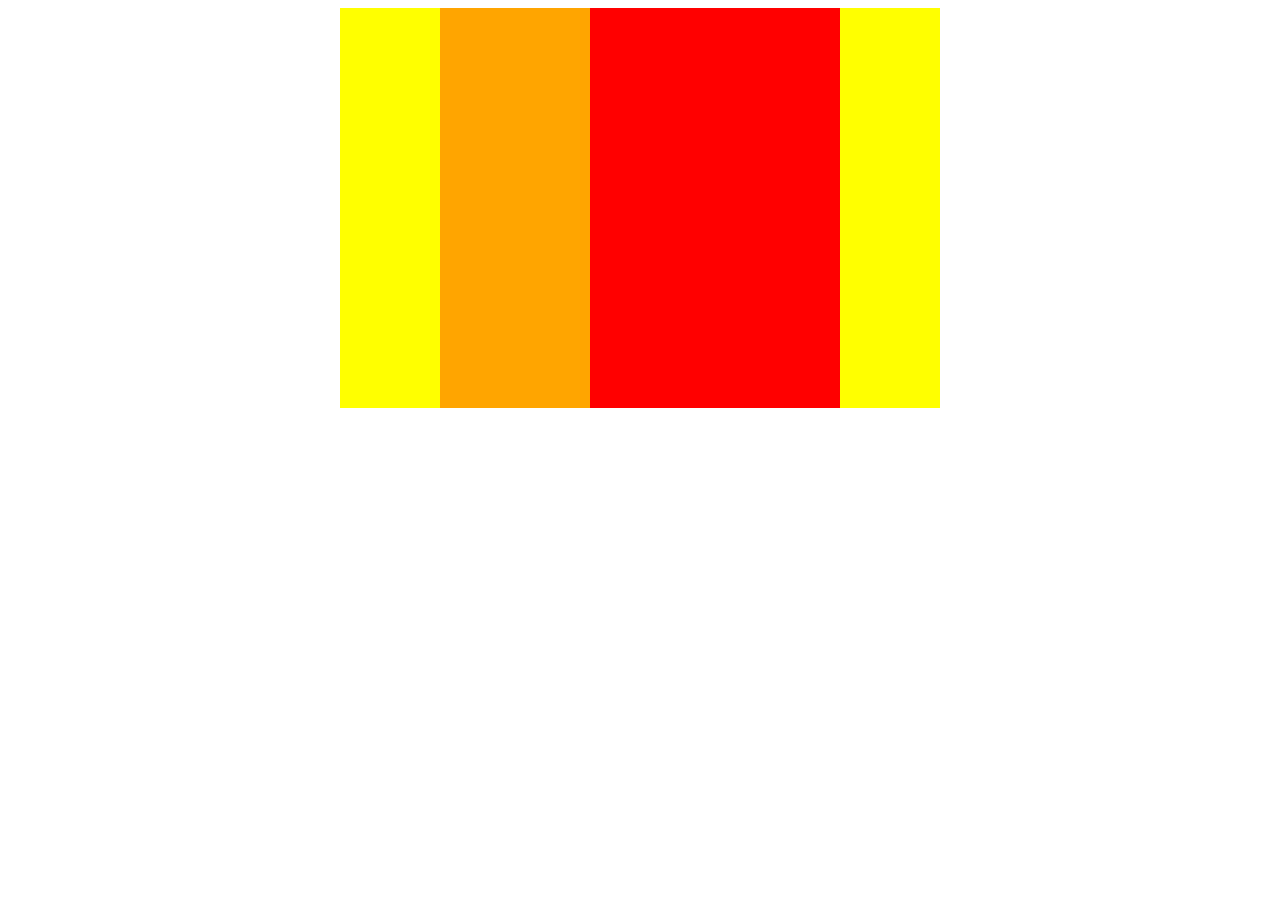
<file: boxes/index.html>
<!DOCTYPE html>
<html lang="ja">
  <head>
    <meta charset="UTF-8"/>
    <link rel="stylesheet" href="style.css"/>
    <title>boxes</title>
  </head>

  <body>
    <div class="boxes">
      <div class="box1" ></div>
      <div class="box2"></div>
    </div>
  </body>
</html>
</file>
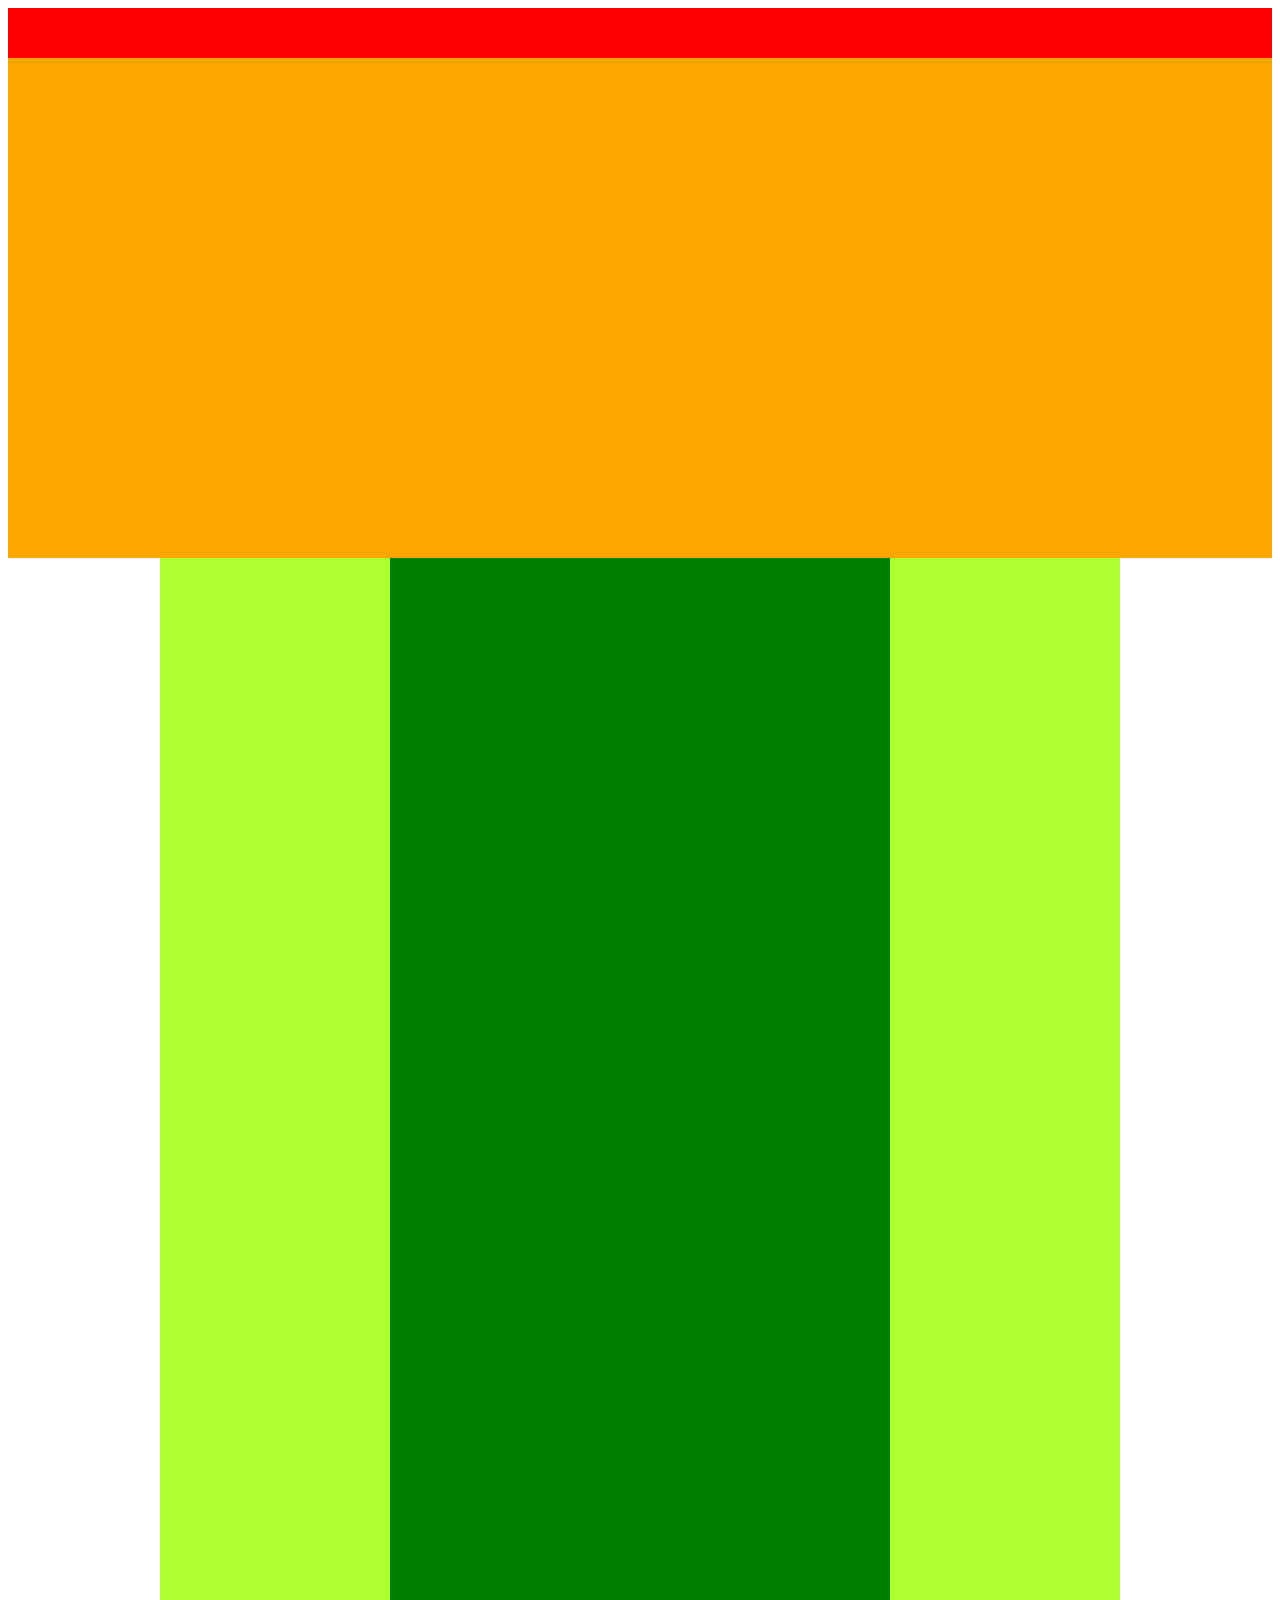
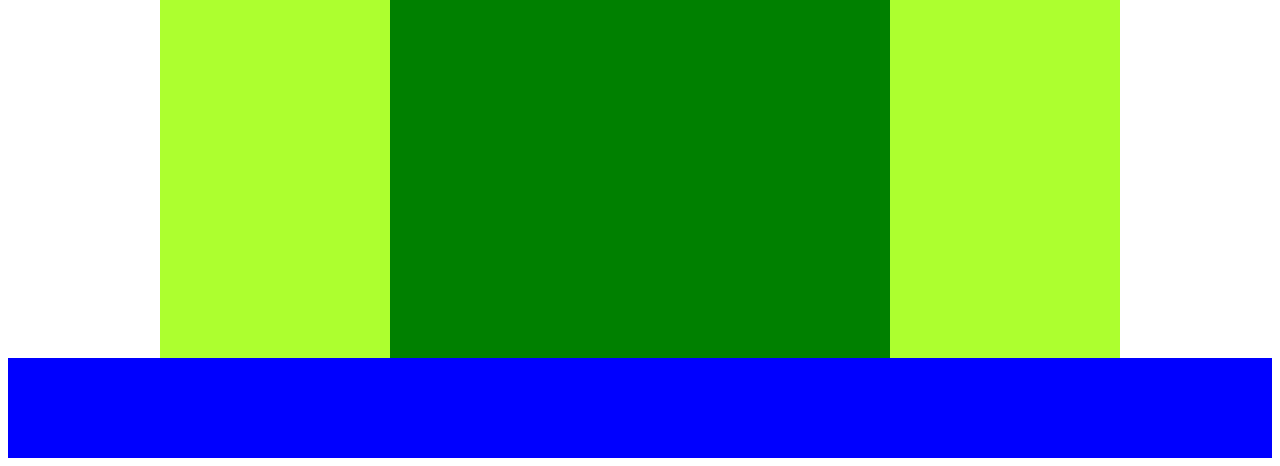
<file: chapter4/index.html>
<!DOCTYPE html>
<html lang="ja">
  <head>
    <mat charset="UTF-8"/>
    <link rel="stylesheet" href="style.css">
    <title>chapter4</title>
  </head>

  <body>
    <div class="header"></div>

    <div class="main-visual"></div>

    <div class="main">
      <div class="box1"></div>
    </div>

    <div class="footer"></div>
  </body>
</html>
</file>
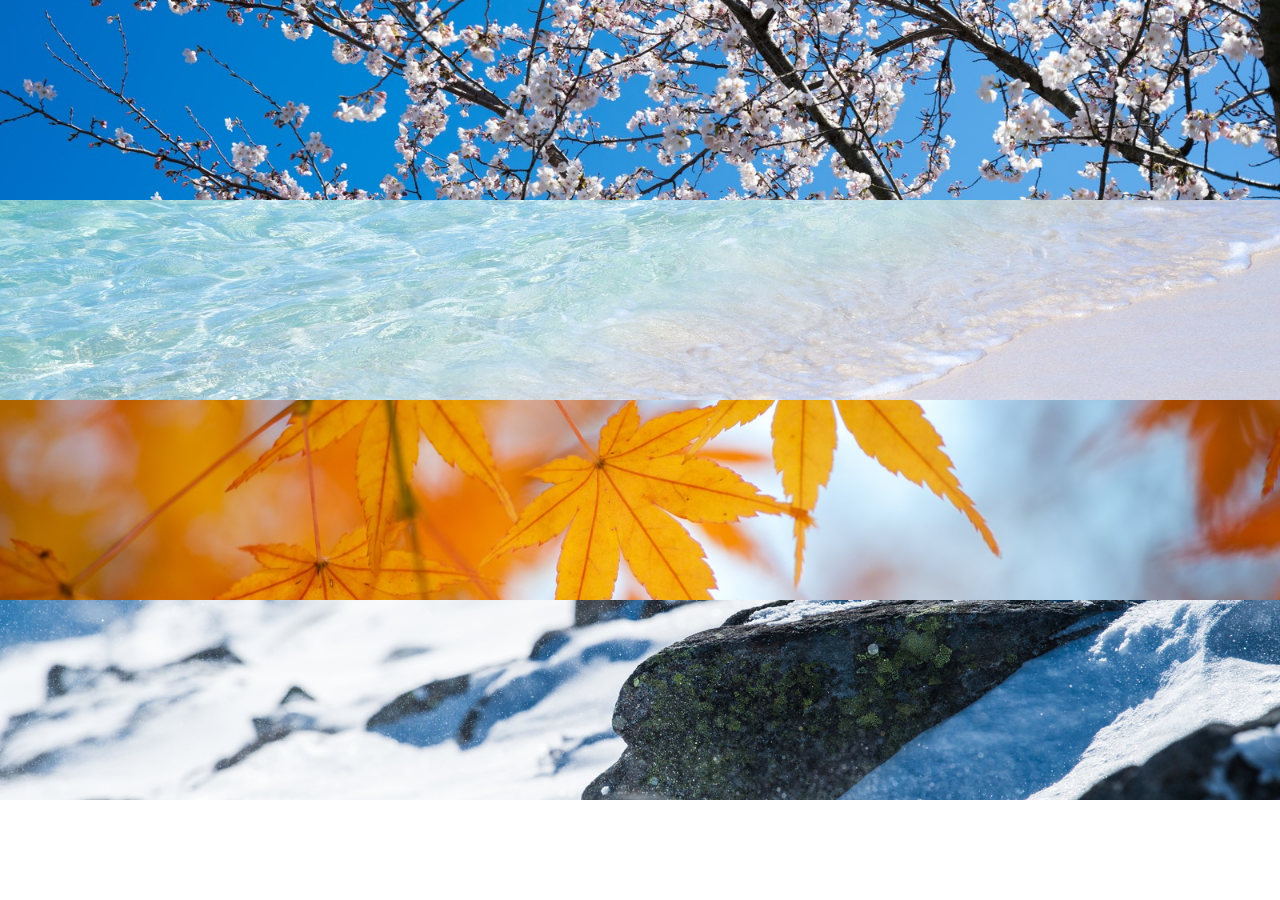
<file: chapter6/index.html>
<!DOCTYPE html>
<html lang="ja">

<head>
  <meta charset="UTF-8" />
  <link rel="stylesheet" href="style.css" />
  <title>演習６</title>
</head>

<body>
  <div class="box1"></div>
  <div class="box2"></div>
  <div class="box3"></div>
  <div class="box4"></div>
</body>

</html>
</file>
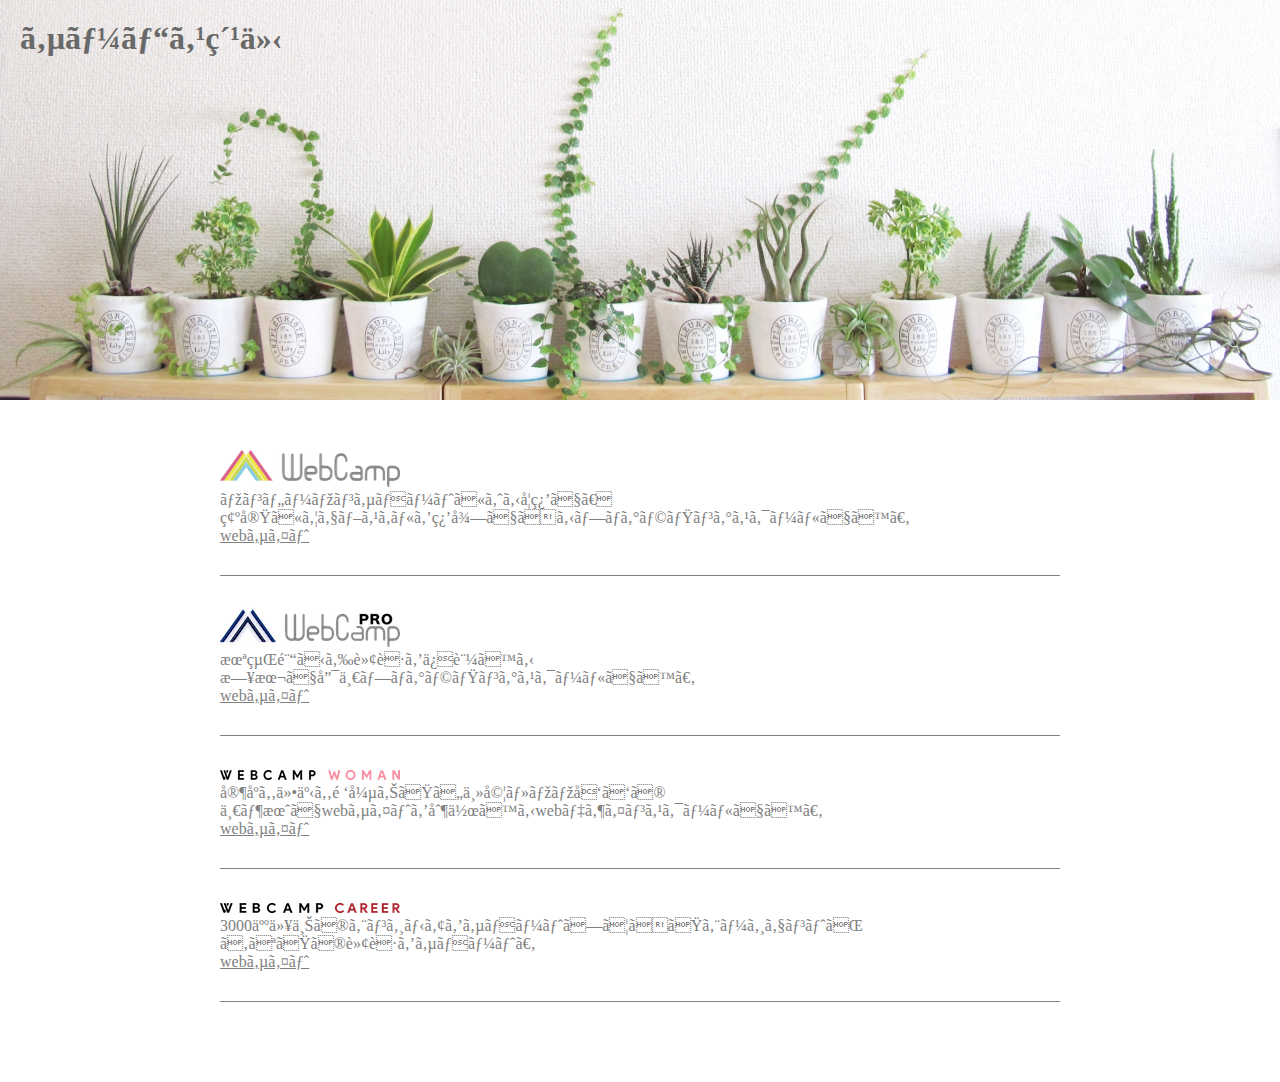
<file: chapter7/index.html>
<!DOCTYPE html>
<html lang="ja">

<head>
  <meta charset="UFT-8" />
  <link rel="stylesheet" href="style.css">
  <title>chapter7</title>
</head>

<body>
  <section class="main-visual">
    <h1>サービス紹介</h1>
  </section>

  <main>
    <section class="blog">
      <div class="blog-item">
        <img class="blog-image" src="img/wc-logo.png">
        <p class="blog-text">
          マンツーマンサポートによる学習で、<br />
          確実にウェブスキルを習得できるプログラミングスクールです。
        </p>
        <sapn class="category">
          <a href="index.html">webサイト</a>
        </sapn>
      </div>
      <p class="border"></p>

      <div class="blog-item">
        <img class="blog-image" src="img/wcp-logo.png">
        <p class="blog-text">
          未経験から転職を保証する<br />
          日本で唯一プログラミングスクールです。
        </p>
        <sapn class="category">
          <a href="index.html">webサイト</a>
        </sapn>
      </div>
      <p class="border"></p>

      <div class="blog-item">
        <img class="blog-image" src="img/wcw-logo.png">
        <p class="blog-text">
          家庭も仕事も頑張りたい主婦・ママ向けの<br />
          一ヶ月でwebサイトを制作するwebデザインスクールです。
        </p>
        <sapn class="category">
          <a href="index.html">webサイト</a>
        </sapn>
      </div>
      <p class="border"></p>

      <div class="blog-item">
        <img class="blog-image" src="img/wcc-logo.png">
        <p class="blog-text">
          3000人以上のエンジニアをサポートしてきたエージェントが<br />
          あなたの転職をサポート。
        </p>
        <sapn class="category">
          <a href="index.html">webサイト</a>
        </sapn>
      </div>
      <p class="border"></p>
    </section>

  </main>
</body>

</html>
</file>
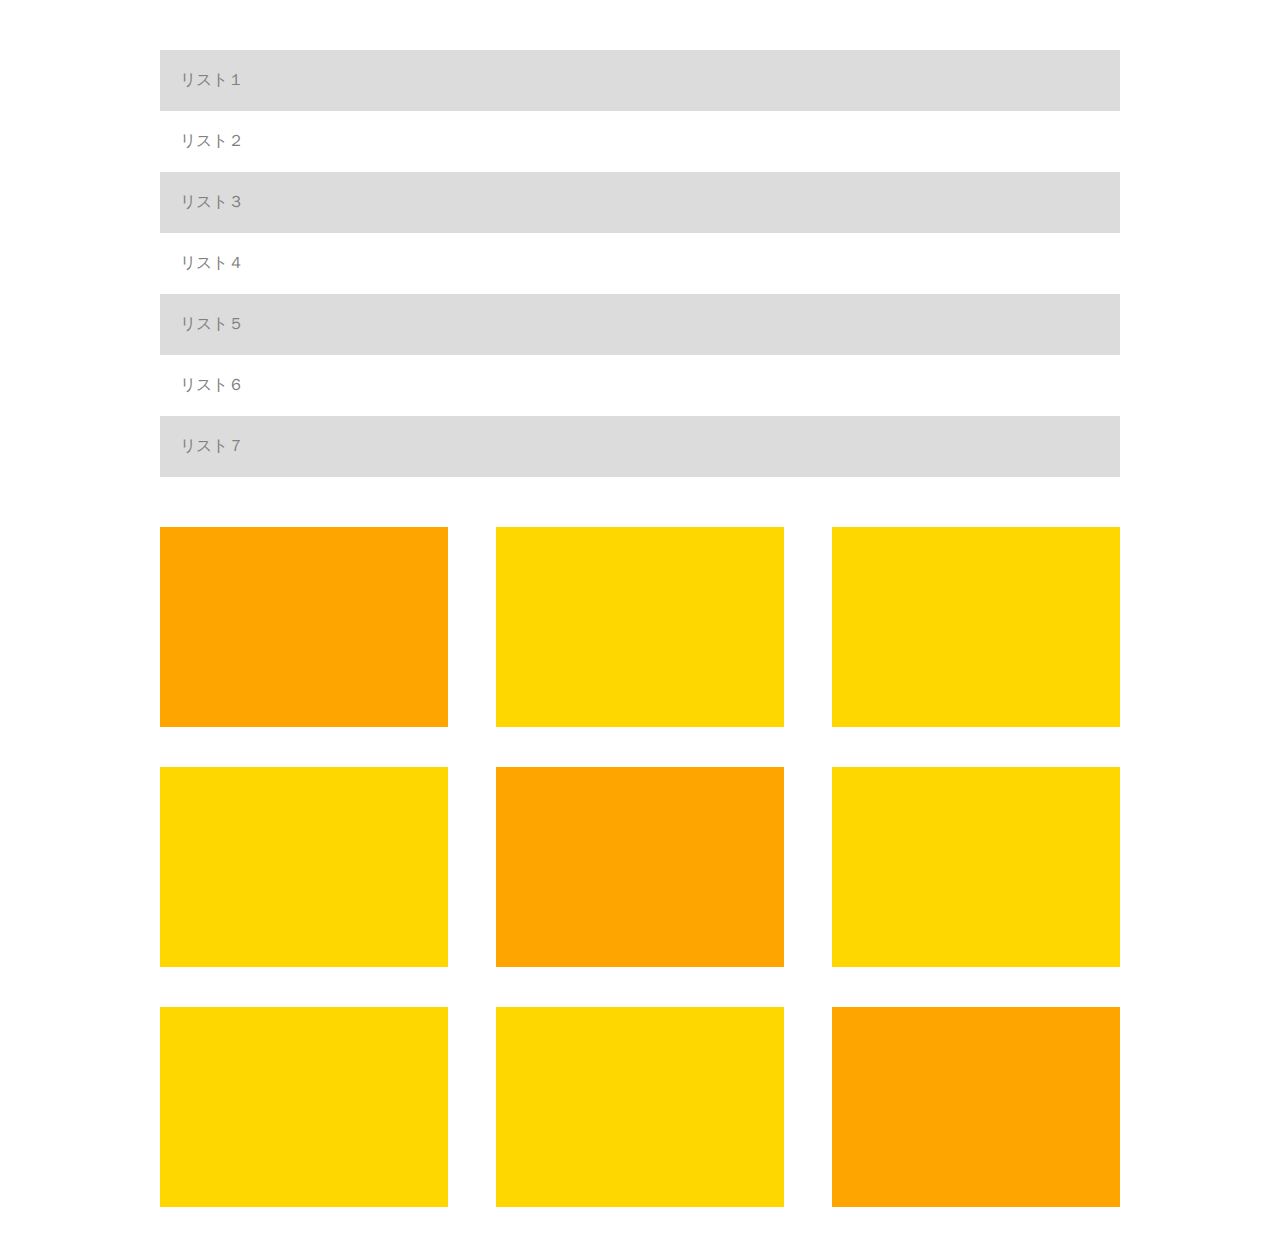
<file: chapter8/index.html>
<!DOCTYPE html>
<html lang="ja">

<head>
  <meta charset="UTF-8">
  <link rel="stylesheet" href="style.css">
  <title>chapter8</title>
</head>

<body>
  <main-visual>
    <section class="main-list">
      <p class="list">リスト１</p>
      <p class="list">リスト２</p>
      <p class="list">リスト３</p>
      <p class="list">リスト４</p>
      <p class="list">リスト５</p>
      <p class="list">リスト６</p>
      <p class="list">リスト７</p>
    </section>
  </main-visual>

  <main>
    <div class="box"></div>
    <div class="box"></div>
    <div class="box"></div>
    <div class="box"></div>
    <div class="box"></div>
    <div class="box"></div>
    <div class="box"></div>
    <div class="box"></div>
    <div class="box"></div>
  </main>
</body>

</html>
</file>
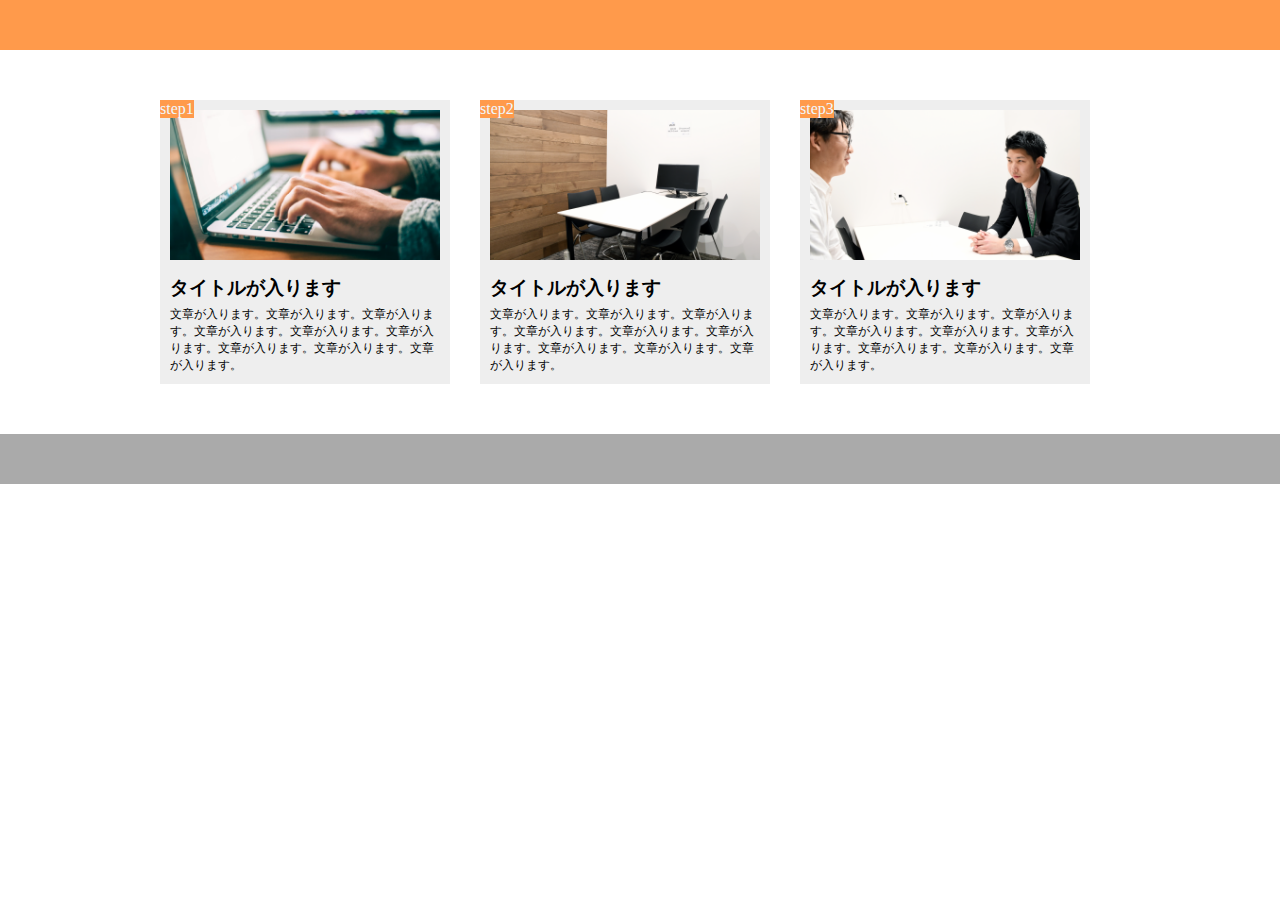
<file: chapter9/index.html>
<!DOCTYPE html>
<html lang="ja">

<head>
  <meta charset="UTF-8">
  <link rel="stylesheet" href="style.css">
  <title>演習９</title>
</head>

<body>
  <header></header>
  <main>
    <div class="box">
      <span class="categoly">step1</span>
      <div class="box-visual1"></div>
      <h3>タイトルが入ります</h3>
      <p>文章が入ります。文章が入ります。文章が入ります。文章が入ります。文章が入ります。文章が入ります。文章が入ります。文章が入ります。文章が入ります。</p>

    </div>

    <div class="box">
      <span class="categoly">step2</span>
      <div class="box-visual2"></div>
      <h3>タイトルが入ります</h3>
      <p>文章が入ります。文章が入ります。文章が入ります。文章が入ります。文章が入ります。文章が入ります。文章が入ります。文章が入ります。文章が入ります。</p>

    </div>

    <div class="box">
      <span class="categoly">step3</span>
      <div class="box-visual3"></div>
      <h3>タイトルが入ります</h3>
      <p>文章が入ります。文章が入ります。文章が入ります。文章が入ります。文章が入ります。文章が入ります。文章が入ります。文章が入ります。文章が入ります。</p>

    </div>
  </main>
  <footer></footer>
</body>

</html>
</file>
<file: boxes/style.css>
.boxes {
  width: 600px;
  margin: 0 auto;
  background-color: yellow;
  display: flex;
  justify-content: center;
}

.box1 {
  width: 150px;
  height: 400px;
  background-color: orange;
}

.box2 {
  width: 250px;
  height: 400px;
  background-color: red;
}
</file>
<file: chapter4/style.css>
.header {
  width: 100%;
  height: 50px;
  background-color: red;
}

.main-visual {
  width: 100%;
  height: 500px;
  background-color: orange;
}

.main {
  width: 960px;
  height: 1400px;
  background-color: greenyellow;
  display: flex;
  justify-content: center;
  margin: 0 auto;
}

.box1 {
  width: 500px;
  height: 1400px;
  background-color: green;
}

.footer {
  width: 100%;
  height: 100px;
  background-color: blue;
}
</file>
<file: chapter6/style.css>
*{
  margin: 0px;
  padding:0px;
  box-sizing: border-box;
}


.box1{
  height: 200px;
  background-image: url(img/box1.jpg);
  background-size: cover;
  background-position: center ;
}

.box2{
 height: 200px;
  background-image: url(img/box2.jpg);
  background-size: cover;
  background-position: center;
}

.box3{
  height: 200px;
  background-image: url(img/box3.jpg);
  background-size: cover;
  background-position: center;
}

.box4{
  height: 200px;
  background-image: url(img/box4.jpg);
  background-size: cover;
  background-position: center;
}
</file>
<file: chapter7/style.css>
*{
  padding:0px;
  margin:0px;
  box-sizing:border-box;
  color:gray;
}

.main-visual{
  height:400px;
  background-image:url(img/mv.jpg);
  background-size:cover;
  background-position:bottom;
}

h1{
  padding:20px 0px 0px 20px;
  color:#696969;
}

.blog{
  width:840px;
  margin: 0 auto;
  padding-top:50px;
  padding-bottom:50px;
}

.blog-item{
  color:gray;
  border-bottom:solid gray 1px;
  padding-bottom:30px;
  margin-bottom:30px;
}


.category{
  padding-bottom:30px;
}
</file>
<file: chapter8/style.css>
*{
  margin:0px;
  padding:0px;
  box-sizing:border-box;
}

.main-list{
  padding-top:50px;
  padding-bottom:50px;
  width:960px;
  margin:0 auto;
}

.list{
  padding-top:20px;
  padding-bottom:20px;
  padding-left:20px;
  color:gray;
}

.list:nth-child(odd){
  background-color:#dcdcdc;
}

main{
  display:flex;
  flex-wrap:wrap;
  width:960px;
  margin:0px auto;
}

.box{
  background-color:gold;
  height:200px;
  width: 30%;
  margin-bottom:40px;
  margin-right:5%;
}

.box:nth-child(1){
  background-color:orange;
}

.box:nth-child(3){
  margin-right:0px;
}

.box:nth-child(6){
  margin-right:0px;
}

.box:nth-child(5){
  background-color:orange;
}

.box:nth-child(9){
  background-color:orange;
  margin-right:0px;
  margin-bottom:10px;
}
</file>
<file: chapter9/style.css>
*{
  margin:0px;
  padding:0px;
  box-sizing:border-box;
}

header{
  width:100%;
  height:50px;
  background-color:#ff9a4b;
  margin-bottom:50px;
}

main{
  width:960px;
  display:flex;
  justify-content:center;
  margin:0 auto;
}

.box{
  width:300px;
  margin-right:30px;
  background-color:#eeeeee;
  padding:10px;
  position:relative;
}

.categoly{
  background-color:#ff9a4b;
  color:aliceblue;
  position:absolute;
  top:0px;
  left:0px;
}

.box-visual1{
  background-image:url(img/flow01.png);
  background-size:cover;
  background-position:bottom;
  height:150px;
}

.box-visual2{
  background-image:url(img/flow02.png);
  background-size:cover;
  background-position:bottom;
  height:150px;
}

.box-visual3{
  background-image:url(img/flow03.png);
  background-size:cover;
  background-position:bottom;
  height:150px;
}

h3{
  padding-top:15px;
}

p{
  padding-top:5px;
  font-size:12px;
}

footer{
  width:100%;
  height:50px;
  background-color:#aaaaaa;
  margin-top:50px;
}
</file>
